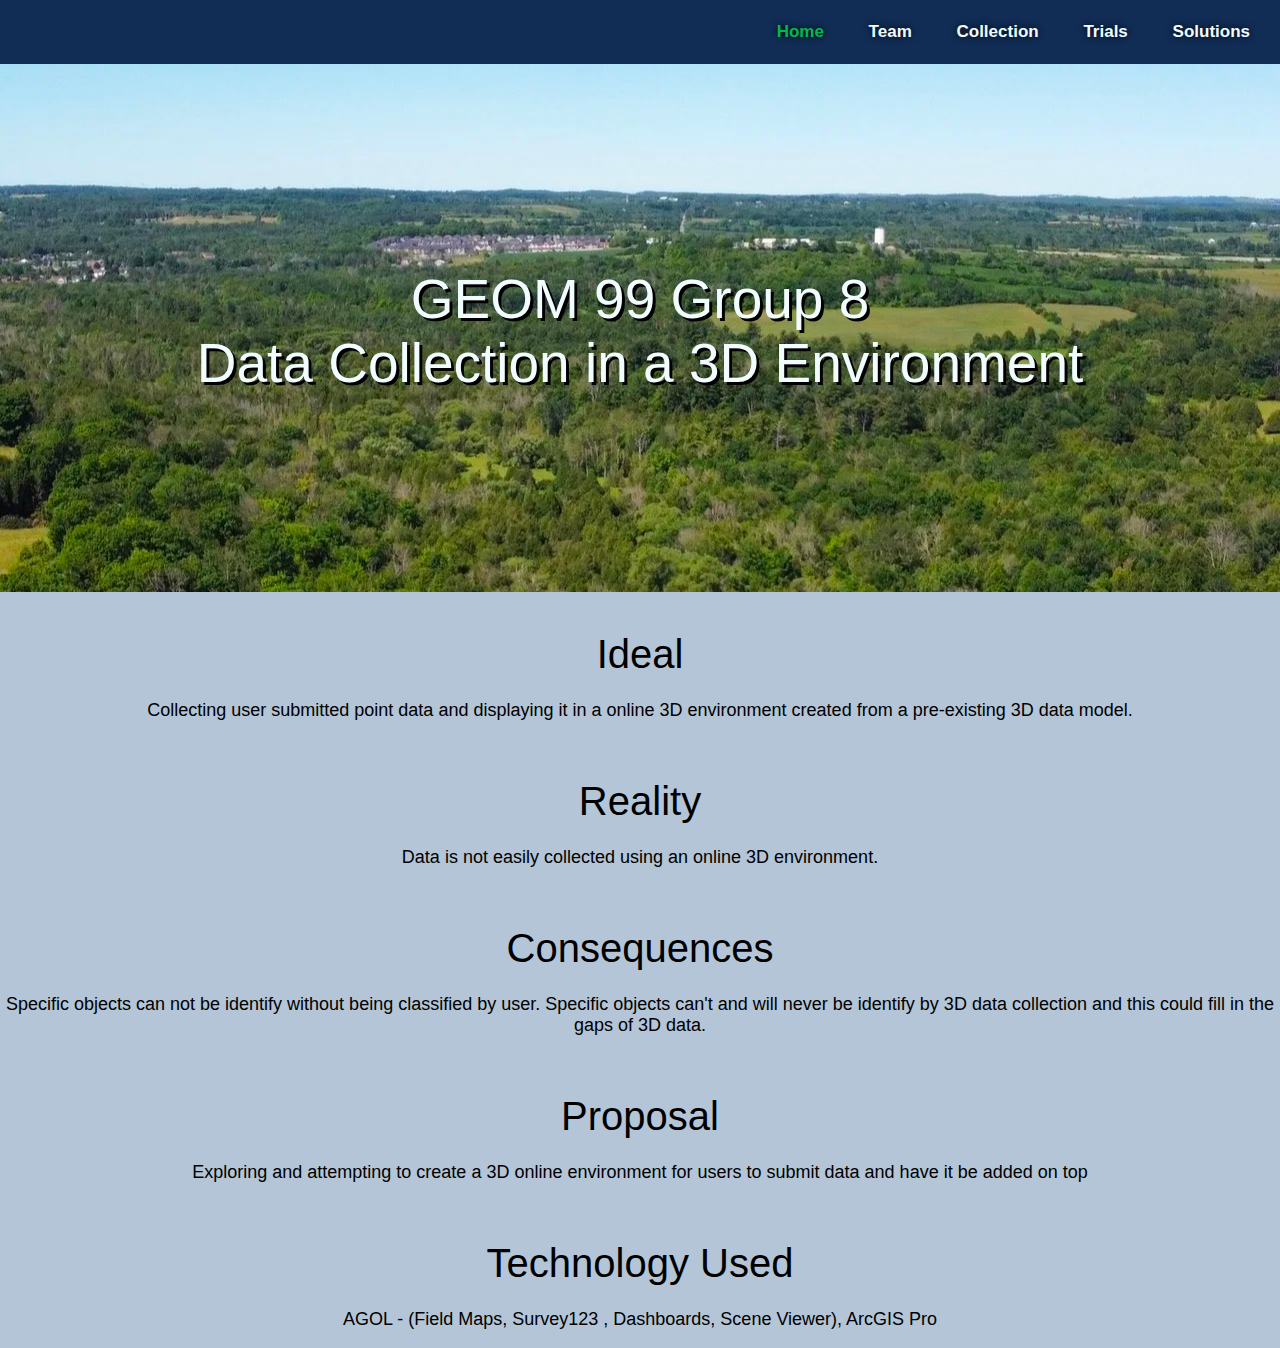
<file: index.html>
<!DOCTYPE html>
<html lang="en">
<head>
    <title> GEOM 99 3D Points </title>
    <link rel="Stylesheet" href="style.css"> 
    <script src="script.js"></script>
    <meta charset="UTF-8">
    <meta name="viewport" content="width=device-width, initial-scale=1">
</head>

<body>

    <header>
        <nav>
            <ul class="sidebar">
                <li onclick=hideSidebar()><a href="#"><svg xmlns="http://www.w3.org/2000/svg" height="35" viewBox="0 -960 960 960" width="35"><path d="m256-240-56-56 384-384H240v-80h480v480h-80v-344L256-240Z"/></svg></a></li>
                <li><a href="index.html" class="active-page">Cartography</a></li>
                <li><a href="team.html">Team</a></li>
				<li><a href="collection.html">Collection</a></li>
                <li><a href="trials.html">Trials</a></li>
                <li><a href="solutions.html">Solutions</a></li>
            </ul>
            <ul>
                <li class="hide"><a href="index.html" class="active-page">Home</a></li>
                <li class="hide"><a href="team.html">Team</a></li>
				<li class="hide"><a href="collection.html">Collection</a></li>
                <li class="hide"><a href="trials.html">Trials</a></li>
                <li class="hide"><a href="solutions.html">Solutions</a></li>
                <li class="hamburger-button" onclick=showSidebar() ><a href="#"><svg xmlns="http://www.w3.org/2000/svg" height="35" viewBox="0 -960 960 960" width="35"><path d="M120-240v-80h520v80H120Zm664-40L584-480l200-200 56 56-144 144 144 144-56 56ZM120-440v-80h400v80H120Zm0-200v-80h520v80H120Z"/></svg></a></li>
            </ul>
        </nav>
    </header>

    <div id="main-content-landing">
        <h1 id="landing-Header">GEOM 99 Group 8 <br> Data Collection in a 3D Environment</h1>
    </div>

    <h2>Ideal</h2>

    <div class="section-landing">
        <p> 
        Collecting user submitted point data and displaying it in a online 3D environment created from a pre-existing 3D data model.
        </p>
    </div>

    <h2>Reality</h2>

    <div class="section-landing">
        <p> 
        Data is not easily collected using an online 3D environment.
        </p>
    </div>

    <h2>Consequences</h2>

    <div class="section-landing">
        <p> 
        Specific objects can not be identify without being classified by user. Specific objects can't and will never be identify by 3D data collection and this could fill in the gaps of 3D data.
        </p>
    </div>
    	
    <h2>Proposal</h2>

    <div class="section-landing">
        <p> 
        Exploring and attempting to create a 3D online environment for users to submit data and have it be added on top 
        </p>
    </div>

    <h2>Technology Used</h2>

    <div class="section-landing">
        <p> 
        AGOL - (Field Maps, Survey123 , Dashboards, Scene Viewer), ArcGIS Pro
        </p>
    </div>
</body>
</html>
</file>
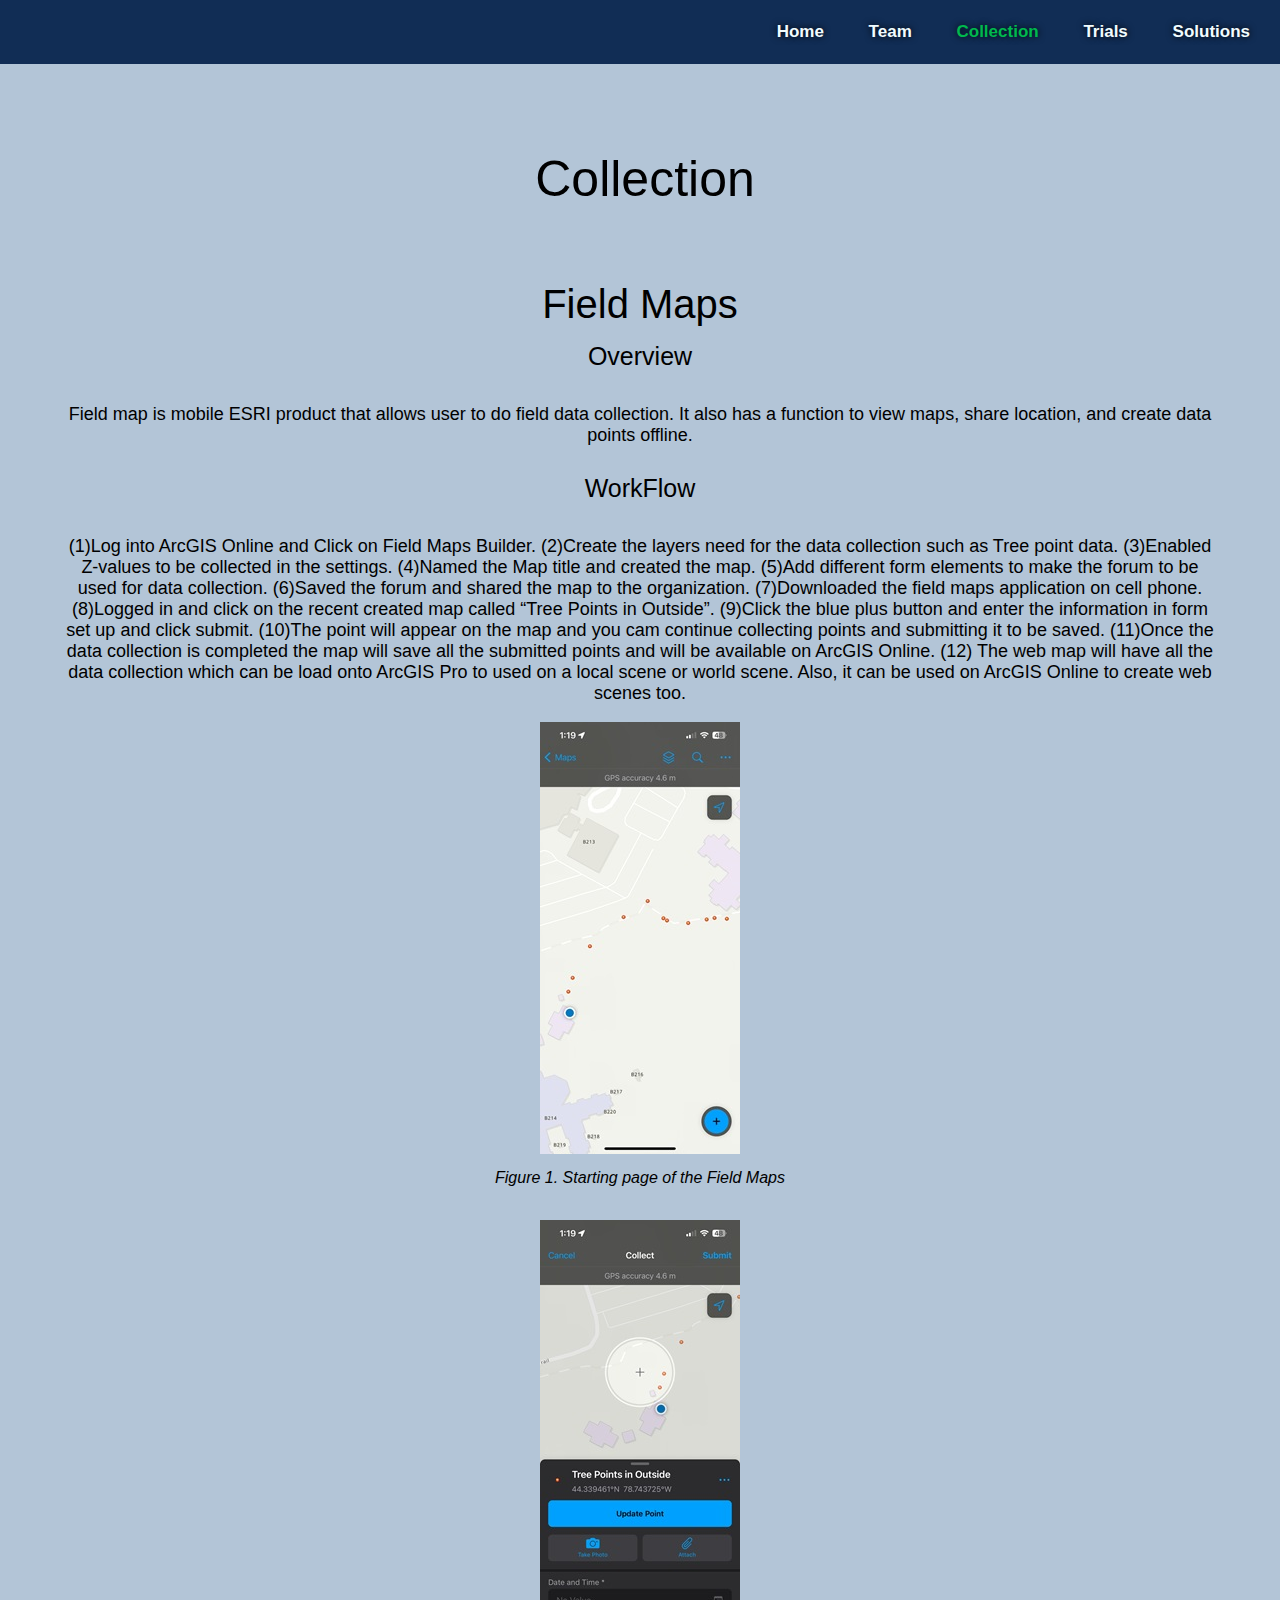
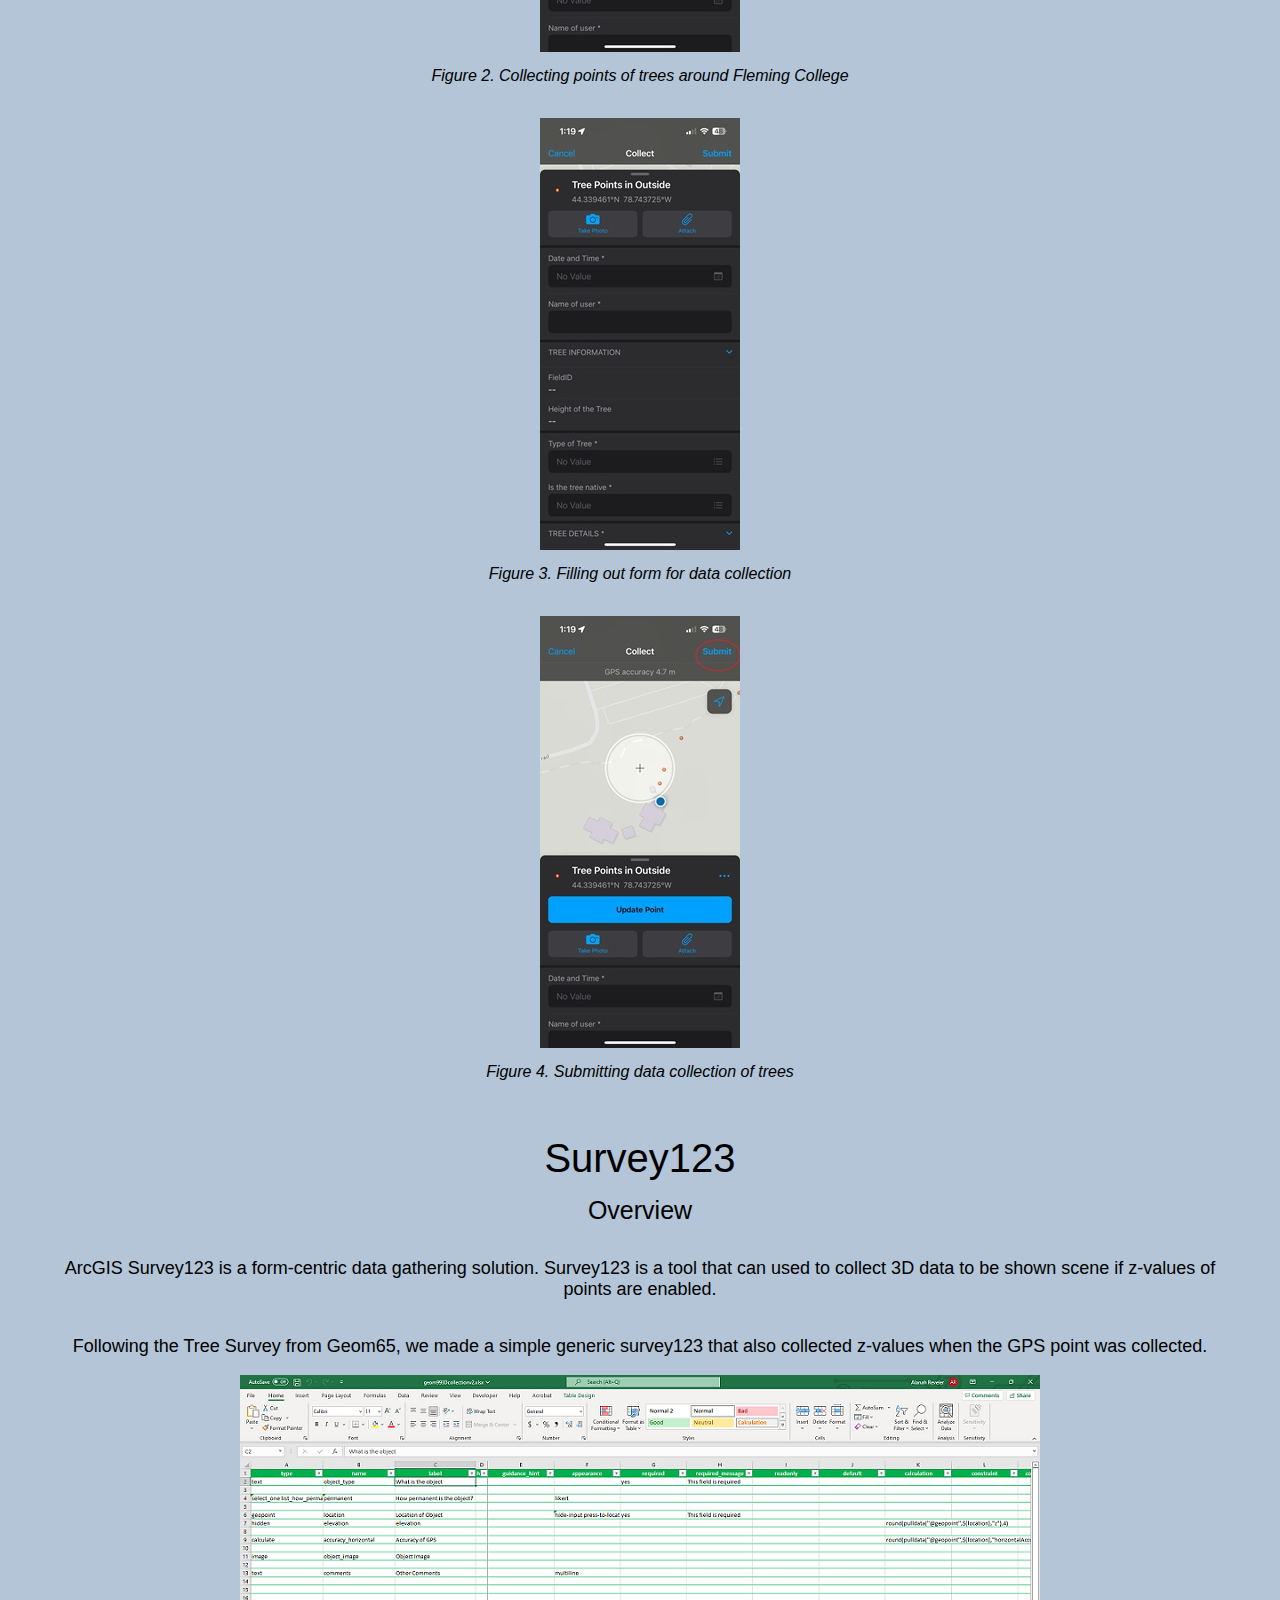
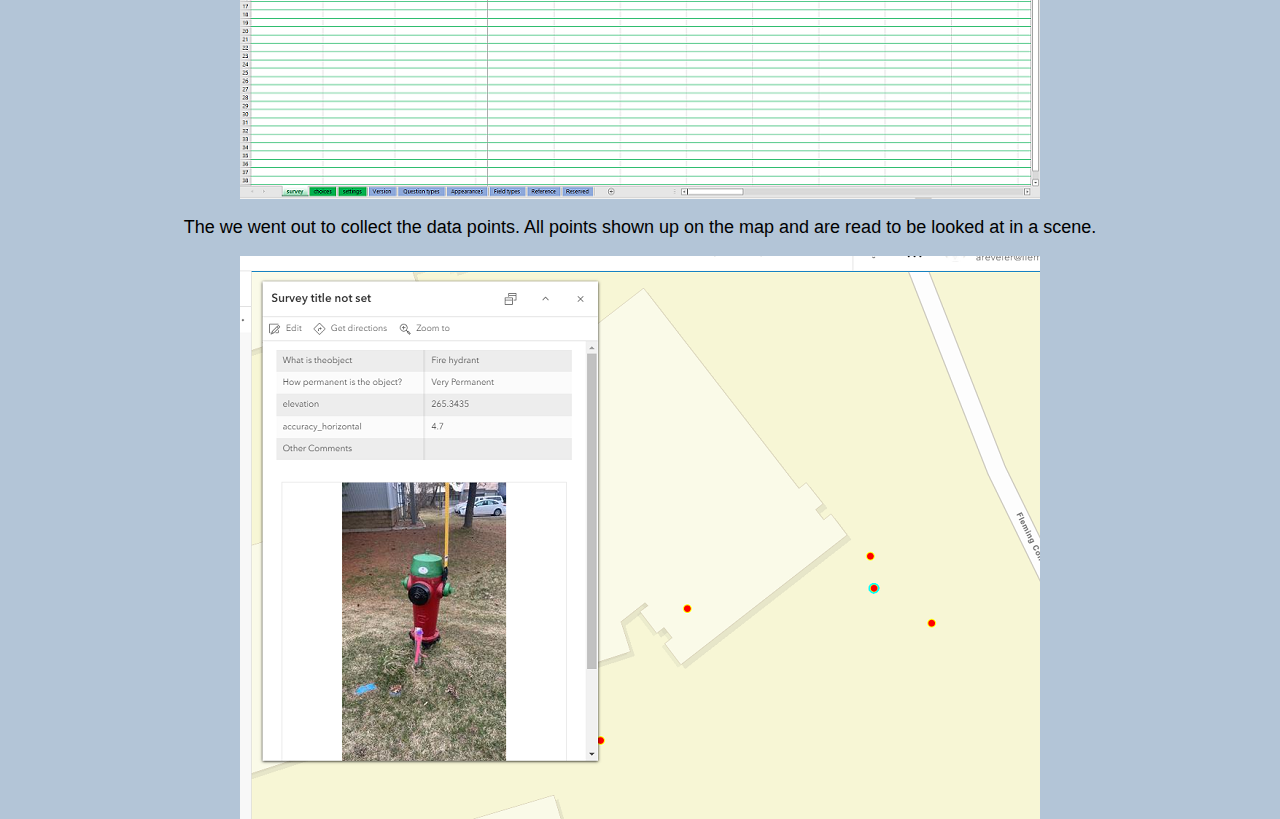
<file: collection.html>
<!DOCTYPE html>
<html lang="en">
<head>
    <title> GEOM 99 3D Points </title>
    <link rel="Stylesheet" href="style.css"> 
    <script src="script.js"></script>
    <meta charset="UTF-8">
    <meta name="viewport" content="width=device-width, initial-scale=1">
</head>

<body>

    <header>
        <nav>
            <ul class="sidebar">
                <li onclick=hideSidebar()><a href="#"><svg xmlns="http://www.w3.org/2000/svg" height="35" viewBox="0 -960 960 960" width="35"><path d="m256-240-56-56 384-384H240v-80h480v480h-80v-344L256-240Z"/></svg></a></li>
                <li><a href="index.html">Cartography</a></li>
                <li><a href="team.html">Team</a></li>
				<li><a href="collection.html" class="active-page">Collection</a></li>
                <li><a href="trials.html">Trials</a></li>
                <li><a href="solutions.html">Solutions</a></li>
            </ul>
            <ul>
                <li class="hide"><a href="index.html">Home</a></li>
                <li class="hide"><a href="team.html">Team</a></li>
				<li class="hide"><a href="collection.html" class="active-page">Collection</a></li>
                <li class="hide"><a href="trials.html">Trials</a></li>
                <li class="hide"><a href="solutions.html">Solutions</a></li>
                <li class="hamburger-button" onclick=showSidebar() ><a href="#"><svg xmlns="http://www.w3.org/2000/svg" height="35" viewBox="0 -960 960 960" width="35"><path d="M120-240v-80h520v80H120Zm664-40L584-480l200-200 56 56-144 144 144 144-56 56ZM120-440v-80h400v80H120Zm0-200v-80h520v80H120Z"/></svg></a></li>
            </ul>
        </nav>
    </header>

	<div id="main-content">
        <h1> Collection </h1>
        <div class="section">
            <h2> Field Maps </h2>
            <h3> Overview </h3>
            <p> 
            Field map is mobile ESRI product that allows user to do field data collection. It also has a function to view maps, share location, and create data points offline.           
            </p>

	    <h3>WorkFlow</h3>
	    <p>
	    (1)Log into ArcGIS Online and Click on Field Maps Builder. (2)Create the layers need for the data collection such as Tree point data. (3)Enabled Z-values to be collected in the settings. (4)Named the Map title and created the map. (5)Add different form elements to make the forum to be used for data collection. (6)Saved the forum and shared the map to the organization. (7)Downloaded the field maps application on cell phone. (8)Logged in and click on the recent created map called “Tree Points in Outside”. (9)Click the blue plus button and enter the information in form set up and click submit. (10)The point will appear on the map and you cam continue collecting points and submitting it to be saved. (11)Once the data collection is completed the map will save all the submitted points and will be available on ArcGIS Online. (12) The web map will have all the data collection which can be load onto ArcGIS Pro to used on a local scene or world scene. Also, it can be used on ArcGIS Online to create web scenes too.
	    </p>
		
            <img src="img/B1.jpg" alt="FieldMaps Beginning" class="imgs">
	    <i>Figure 1. Starting page of the Field Maps</i>

	    <br>	
            <img src="img/B2.jpg" alt="FieldMaps2" class="imgs">
	    <i>Figure 2. Collecting points of trees around Fleming College</i>
		
	    <br>
	    <img src="img/B3.jpg" alt="FieldMaps2" class="imgs">
	    <i>Figure 3. Filling out form for data collection</i>
		
	    <br>	
	    <img src="img/B4.jpg" alt="FieldMaps2" class="imgs">
	    <i>Figure 4. Submitting data collection of trees</i>
		
        </div>
		<div class="section">
            <h2> Survey123 </h2>
            <h3> Overview </h3>
            <p> 
            ArcGIS Survey123 is a form-centric data gathering solution. 
            Survey123 is a tool that can used to collect 3D data to be shown scene if z-values of points are enabled.
            </p>
            <p> 
            Following the Tree Survey from Geom65, we made a simple generic survey123 that also collected z-values when the GPS point was collected. 
            </p>
            <img src="img/survey123.png" alt="Survey123 Form" class="imgs">
            <p> 
            The we went out to collect the data points. All points shown up on the map and are read to be looked at in a scene.
            </p>
            <img src="img/survery123map.png" alt="Survey123 Data in Webmap" class="imgs">
        </div>
    </div>

</body>
</html>
</file>
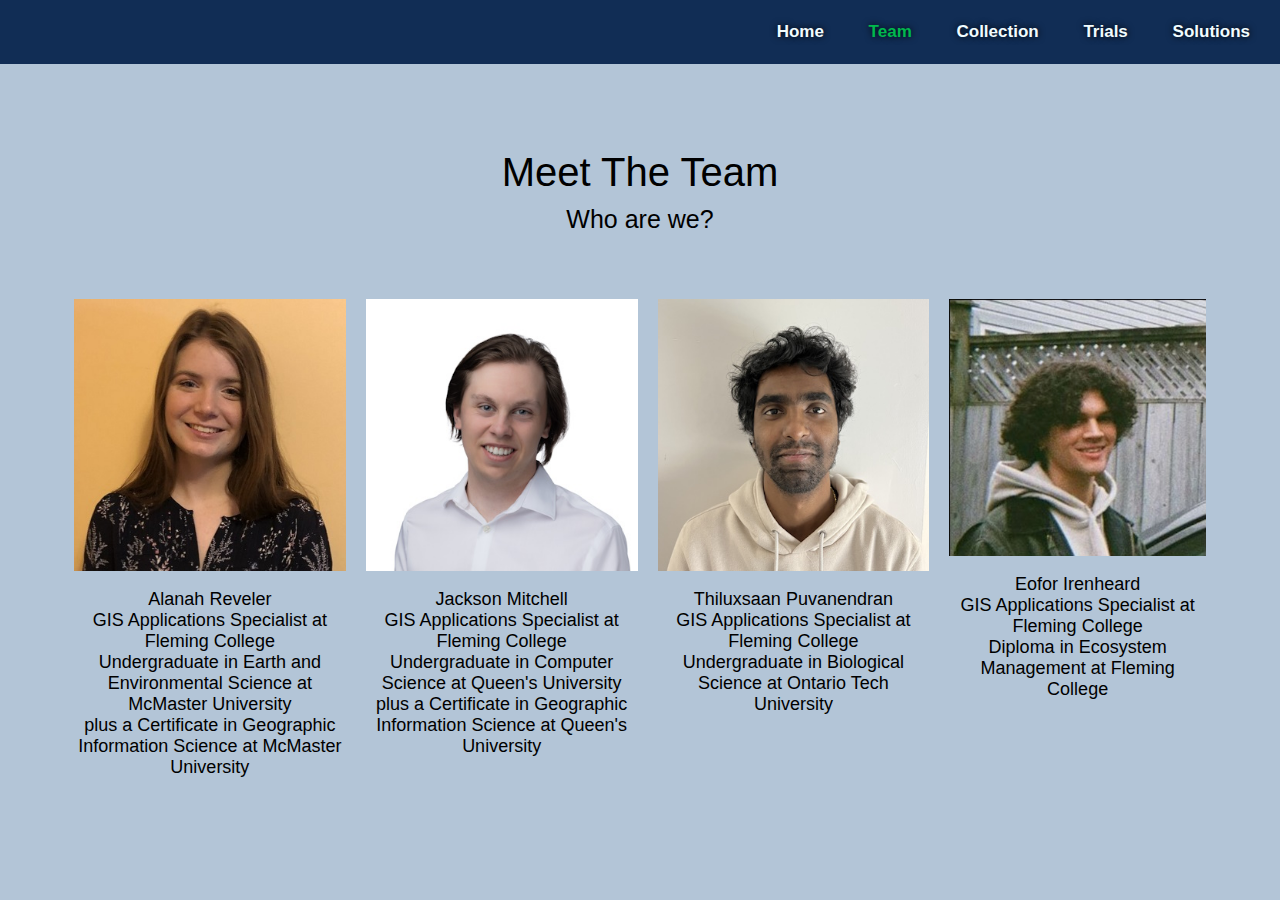
<file: team.html>
<!DOCTYPE html>
<html lang="en">
<head>
    <title> GEOM 99 3D Points </title>
    <link rel="Stylesheet" href="style.css"> 
    <script src="script.js"></script>
    <meta charset="UTF-8">
    <meta name="viewport" content="width=device-width, initial-scale=1">
</head>

<body>

    <header>
        <nav>
            <ul class="sidebar">
                <li onclick=hideSidebar()><a href="#"><svg xmlns="http://www.w3.org/2000/svg" height="35" viewBox="0 -960 960 960" width="35"><path d="m256-240-56-56 384-384H240v-80h480v480h-80v-344L256-240Z"/></svg></a></li>
                <li><a href="index.html">Cartography</a></li>
                <li><a href="team.html" class="active-page">Team</a></li>
				<li><a href="collection.html">Collection</a></li>
                <li><a href="trials.html">Trials</a></li>
                <li><a href="solutions.html">Solutions</a></li>
            </ul>
            <ul>
                <li class="hide"><a href="index.html">Home</a></li>
                <li class="hide"><a href="team.html" class="active-page">Team</a></li>
				<li class="hide"><a href="collection.html">Collection</a></li>
                <li class="hide"><a href="trials.html">Trials</a></li>
                <li class="hide"><a href="solutions.html">Solutions</a></li>
                <li class="hamburger-button" onclick=showSidebar() ><a href="#"><svg xmlns="http://www.w3.org/2000/svg" height="35" viewBox="0 -960 960 960" width="35"><path d="M120-240v-80h520v80H120Zm664-40L584-480l200-200 56 56-144 144 144 144-56 56ZM120-440v-80h400v80H120Zm0-200v-80h520v80H120Z"/></svg></a></li>
            </ul>
        </nav>
    </header>

    <div id="main-content">
        
        <h2>Meet The Team</h2>
        <h3>Who are we?</h3>
        <div id="team" class="section">
            
            <div class="team-section">
                <img src="img/alanahheadshot.jfif" alt="Headshot of GIS student" class="imgs">
                <p> 
                    Alanah Reveler <br> GIS Applications Specialist at Fleming College <br> Undergraduate in Earth and Environmental Science at McMaster University <br> plus a Certificate in Geographic Information Science at McMaster University
                </p>
            </div>

            <div class="team-section">
                <img src="img/JacksonHeadshot.jpg" alt="Headshot of GIS student" class="imgs">
                <p> 
                    Jackson Mitchell <br> GIS Applications Specialist at Fleming College <br> Undergraduate in Computer Science at Queen's University <br> plus a Certificate in Geographic Information Science at Queen's University
                </p>
            </div>

            <div class="team-section">
                <img src="img/LuxHeadshot.jpg" alt="Headshot of GIS student" class="imgs">
                <p> 
                    Thiluxsaan Puvanendran <br> GIS Applications Specialist at Fleming College <br> Undergraduate in Biological Science at Ontario Tech University 
                </p>
            </div>

            <div class="team-section">
                <img src="img/eoforHeadshot.jpg" alt="Headshot of GIS student" class="imgs">
                <p> 
                    Eofor Irenheard <br> GIS Applications Specialist at Fleming College <br> Diploma in Ecosystem Management at Fleming College
                </p>
            </div>

        </div>
        
    </div>

</body>
</html>
</file>
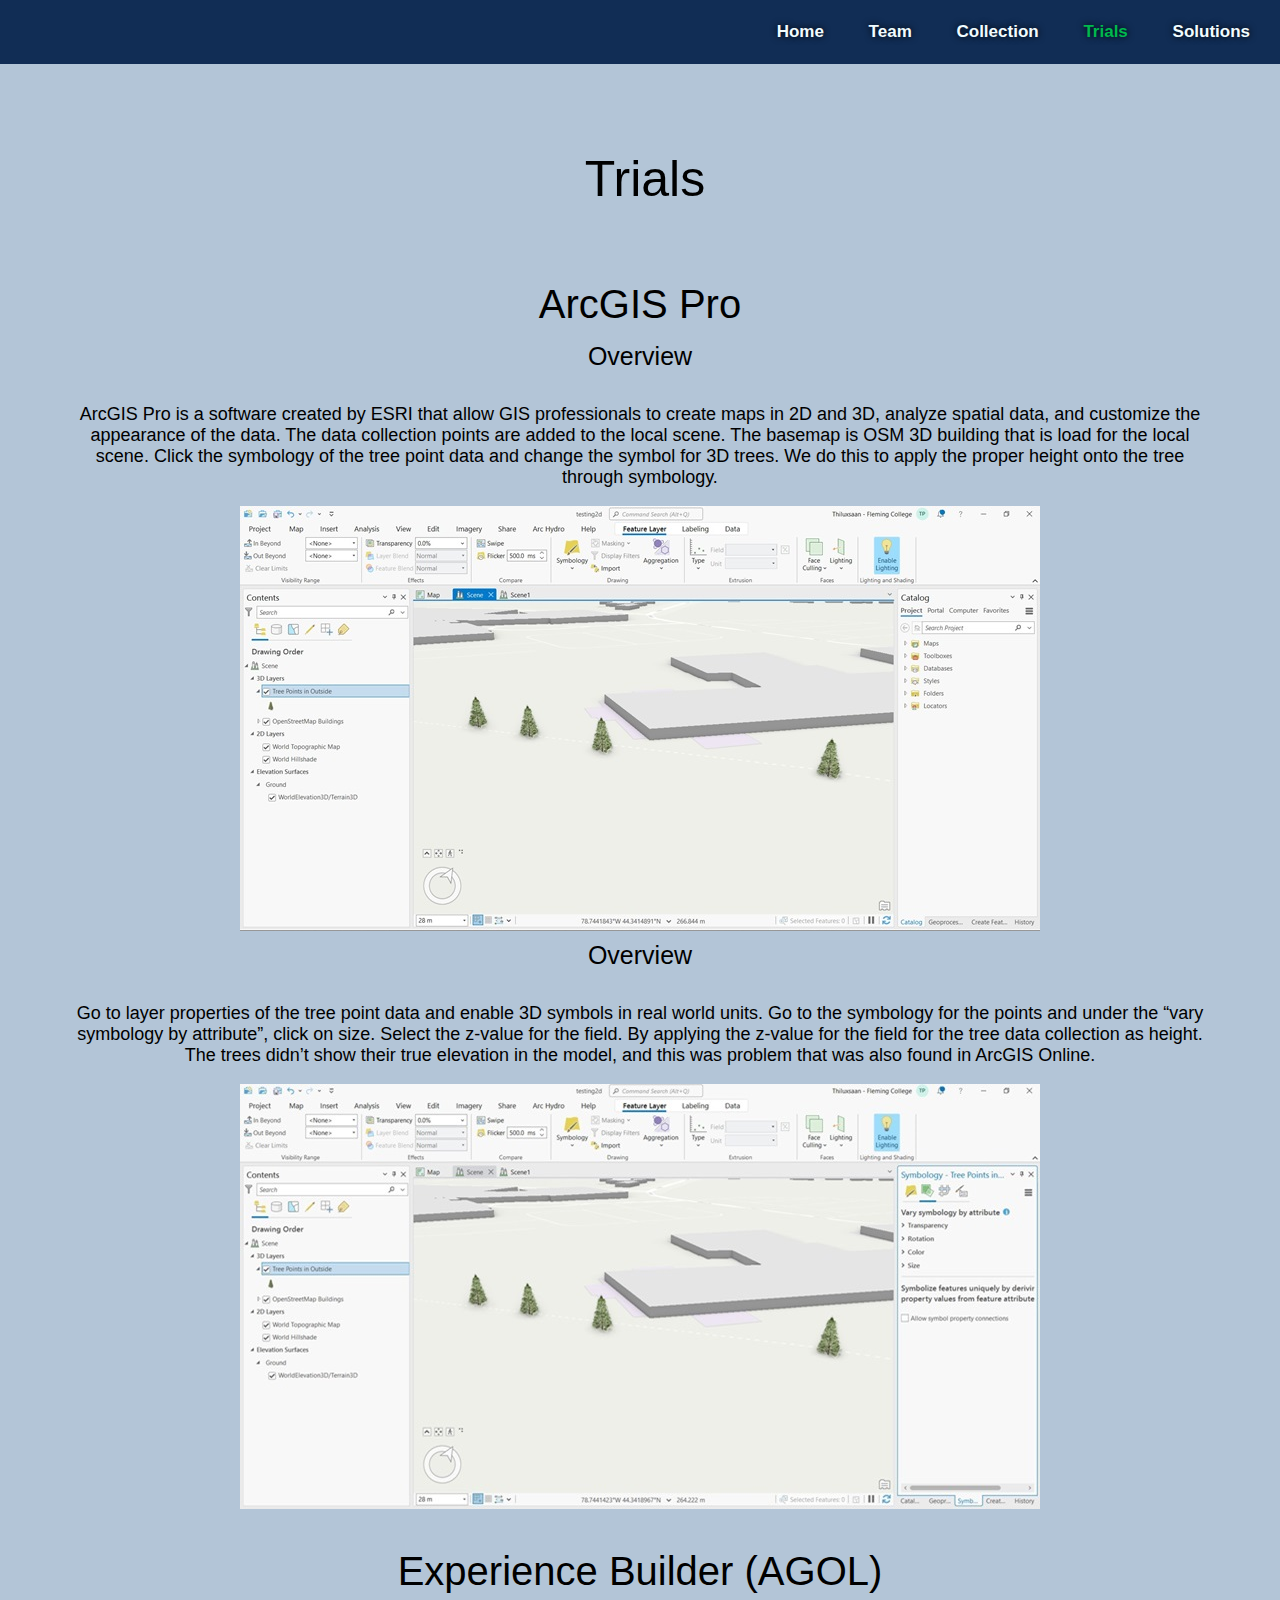
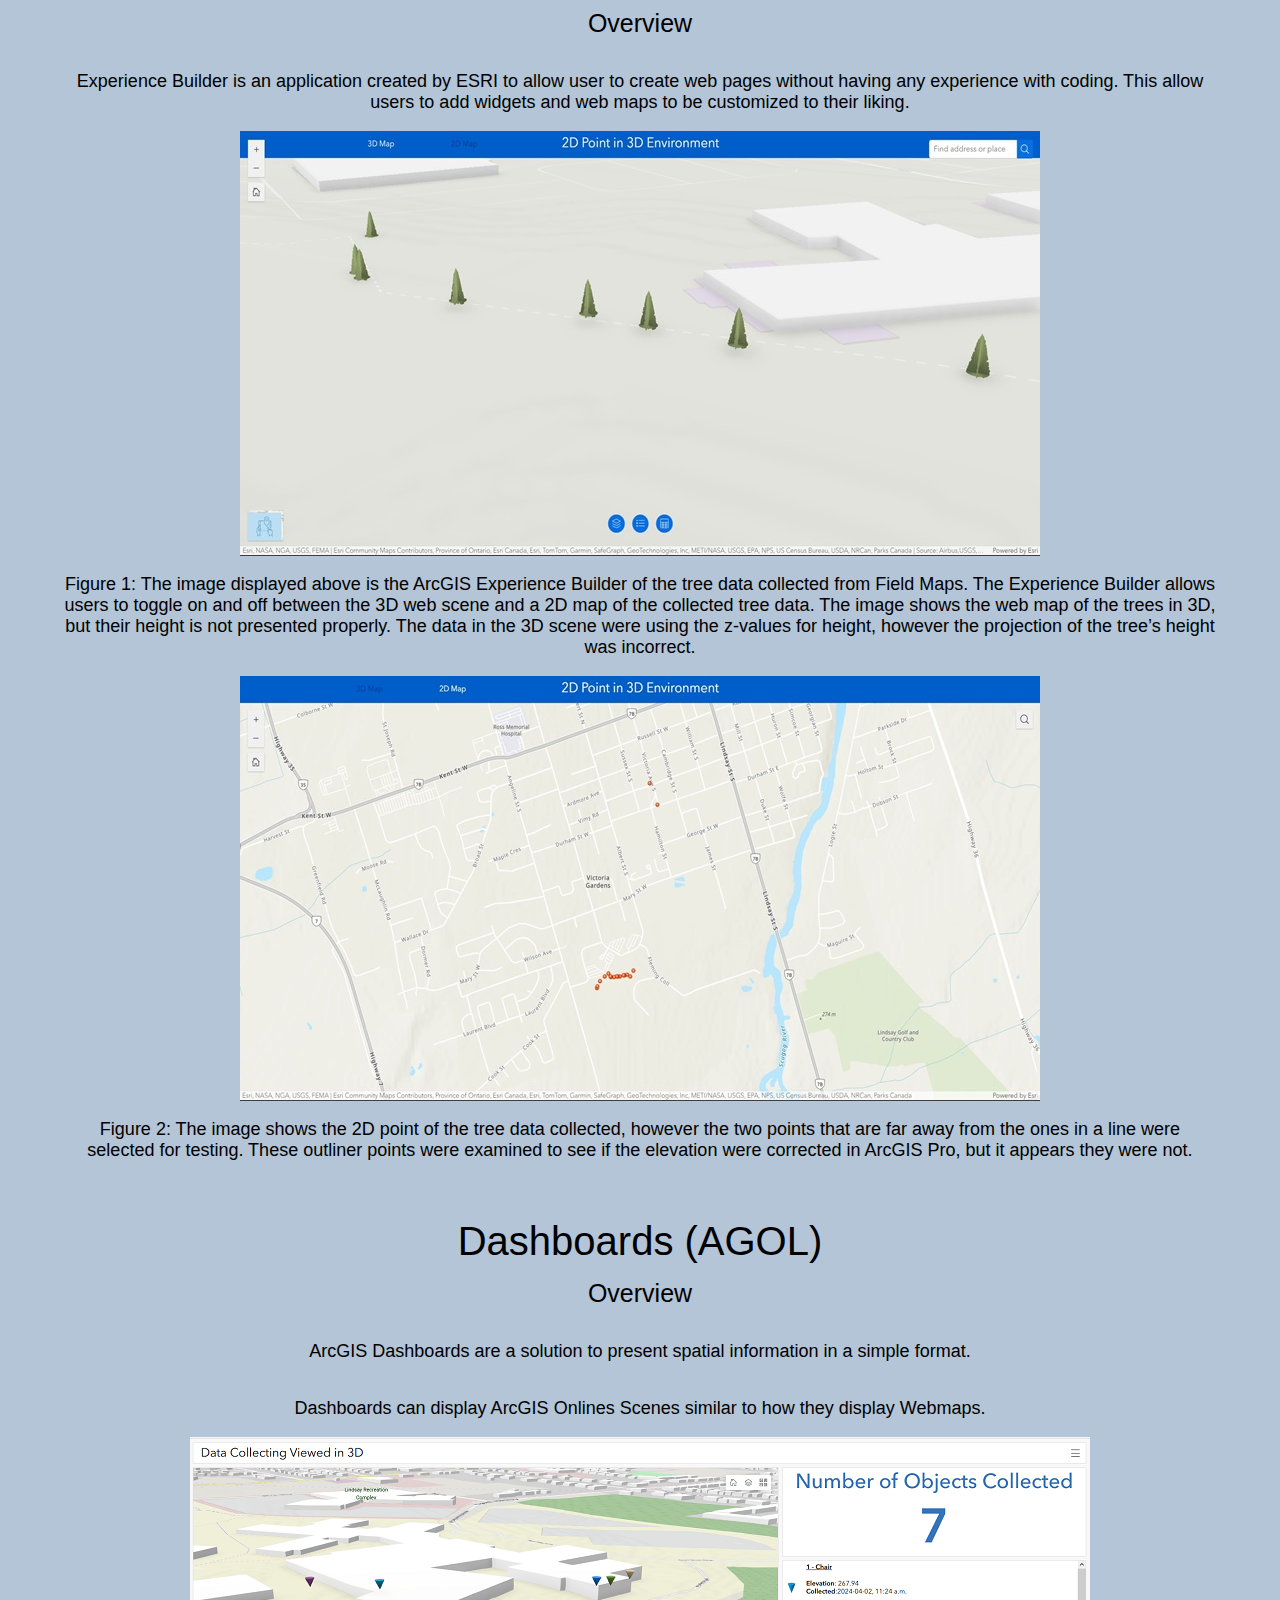
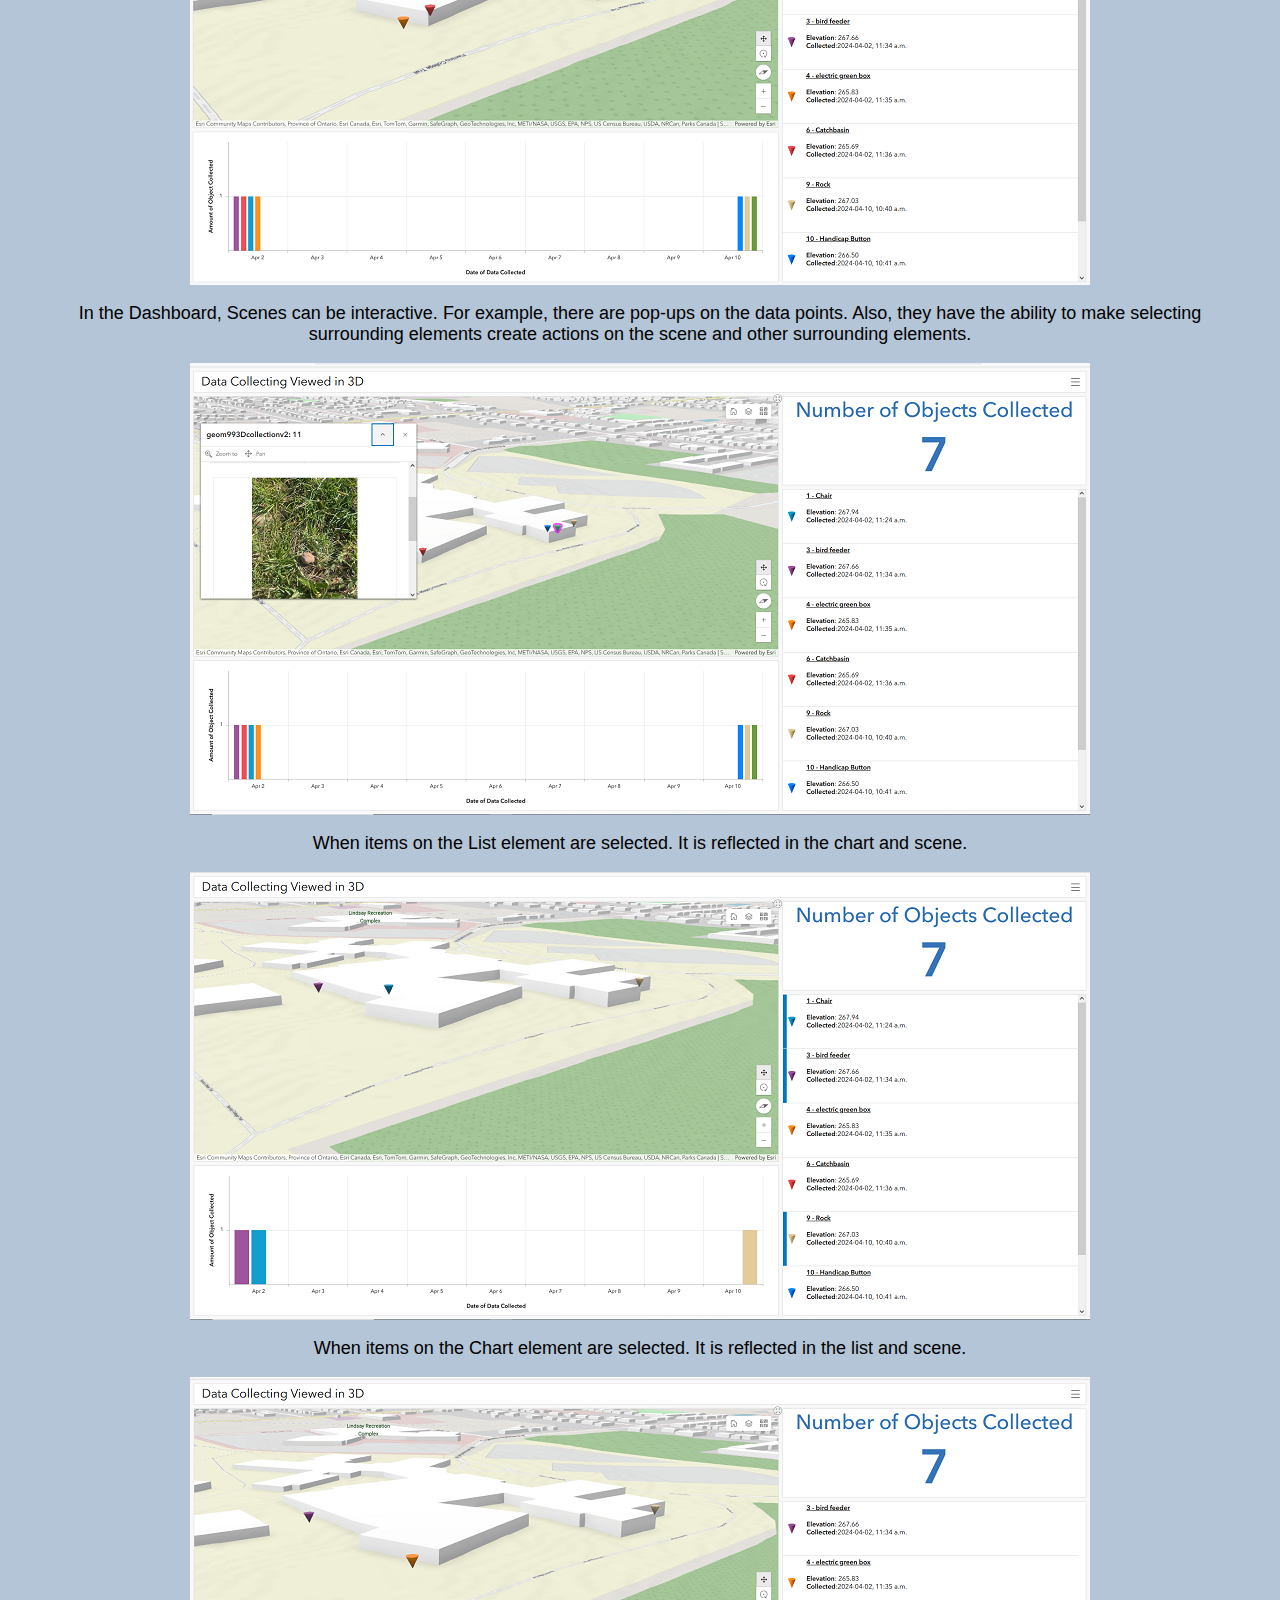
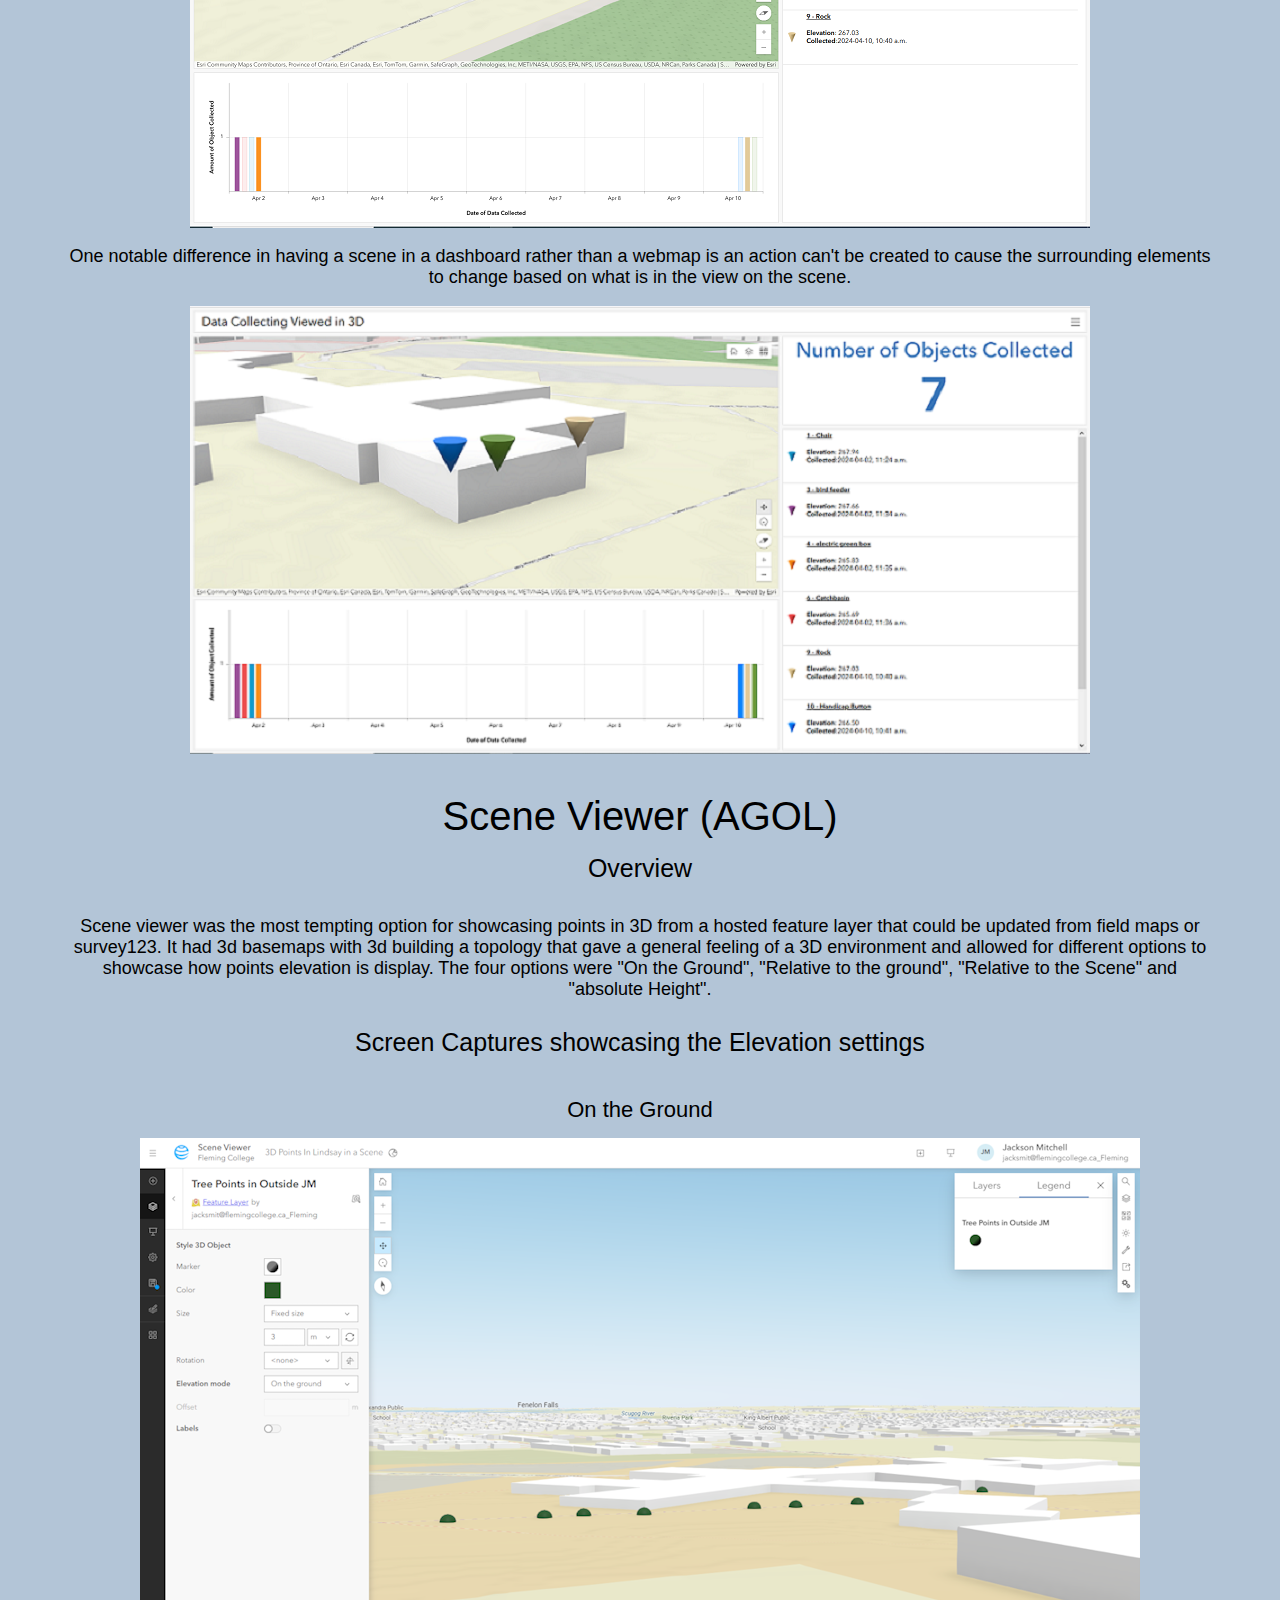
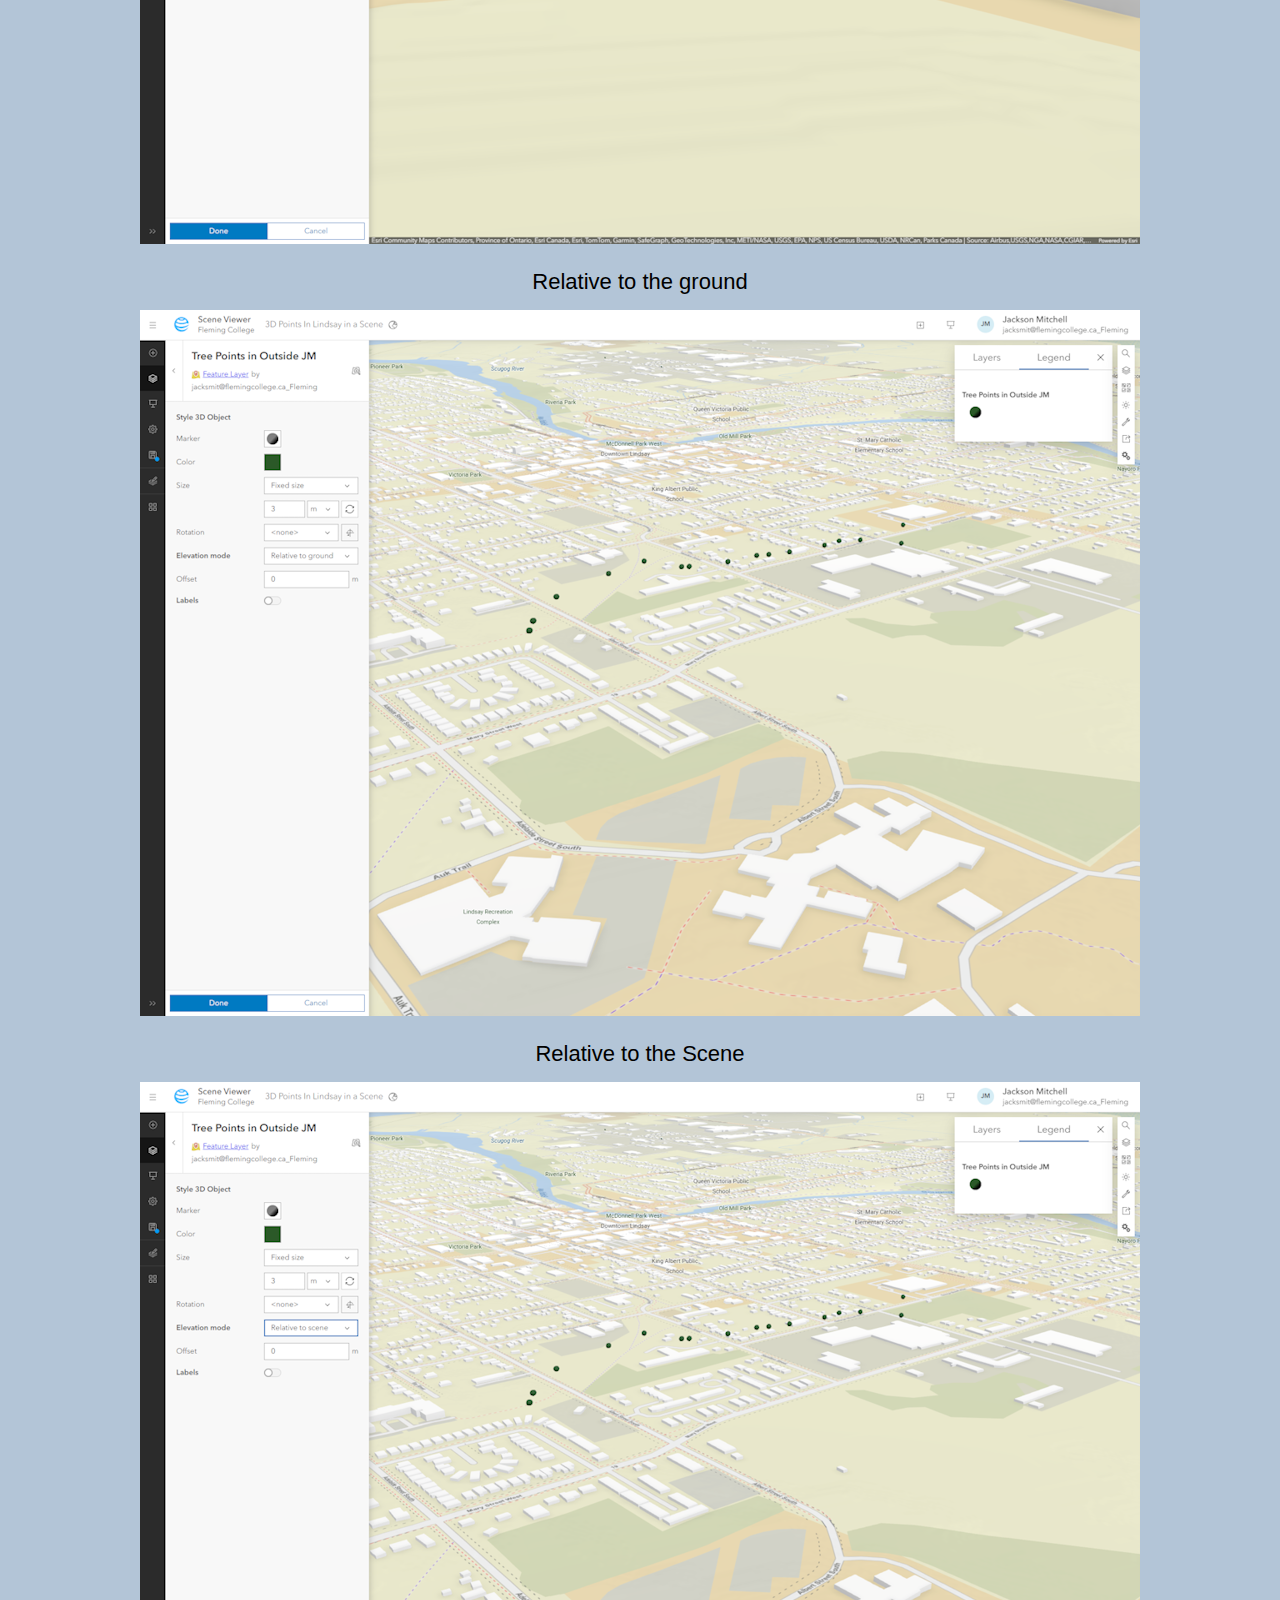
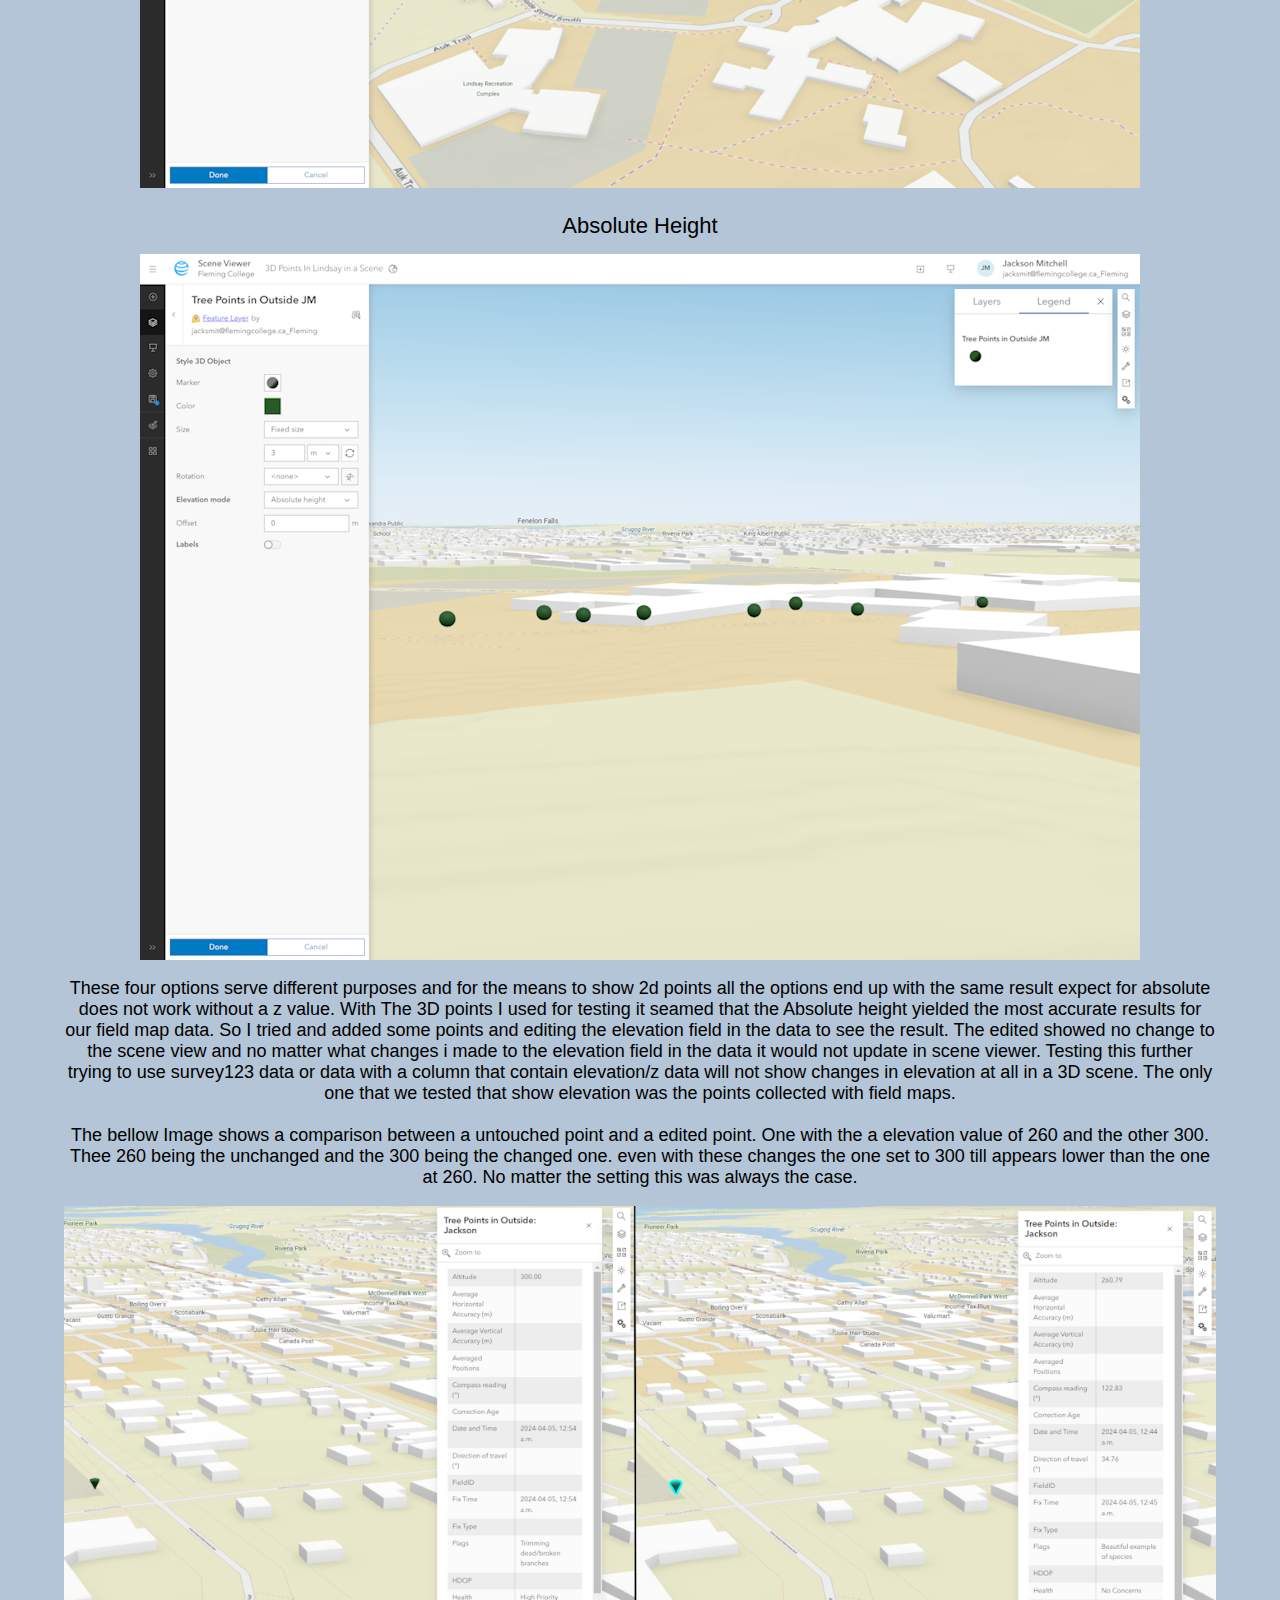
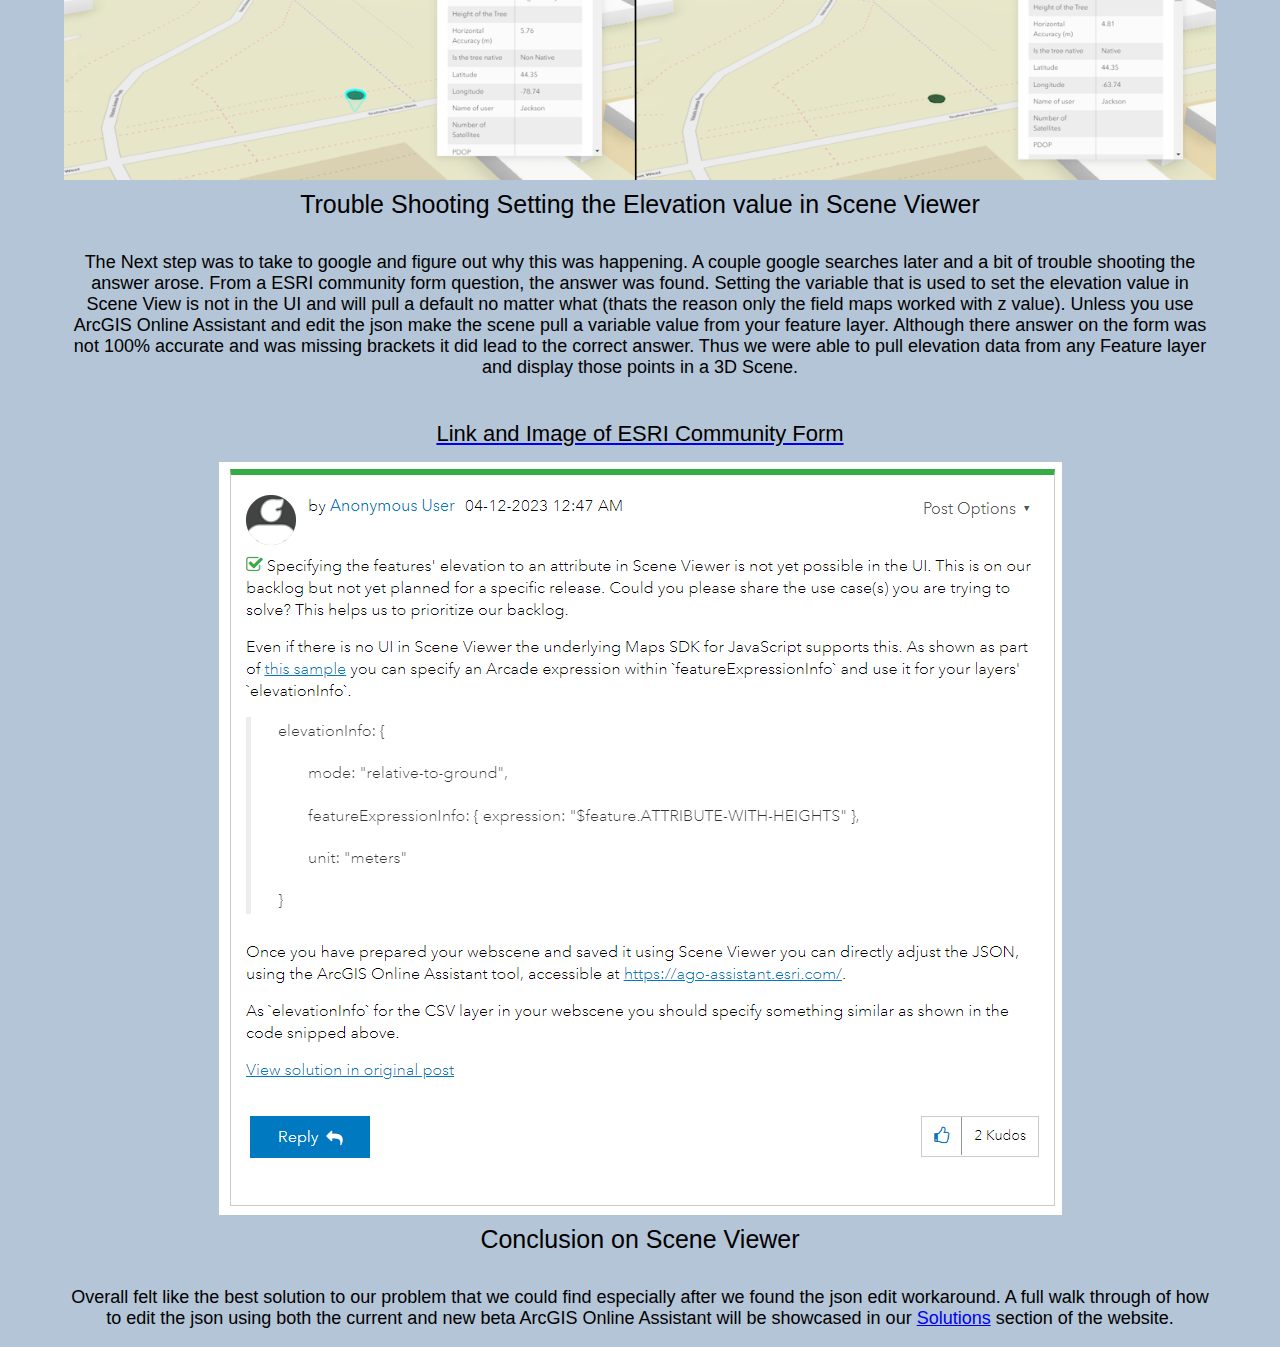
<file: trials.html>
<!DOCTYPE html>
<html lang="en">
<head>
    <title> GEOM 99 3D Points </title>
    <link rel="Stylesheet" href="style.css"> 
    <script src="script.js"></script>
    <meta charset="UTF-8">
    <meta name="viewport" content="width=device-width, initial-scale=1">
</head>

<body>

    <header>
        <nav>
            <ul class="sidebar">
                <li onclick=hideSidebar()><a href="#"><svg xmlns="http://www.w3.org/2000/svg" height="35" viewBox="0 -960 960 960" width="35"><path d="m256-240-56-56 384-384H240v-80h480v480h-80v-344L256-240Z"/></svg></a></li>
                <li><a href="index.html">Cartography</a></li>
                <li><a href="team.html">Team</a></li>
				<li><a href="collection.html">Collection</a></li>
                <li><a href="trials.html" class="active-page">Trials</a></li>
                <li><a href="solutions.html">Solutions</a></li>
            </ul>
            <ul>
                <li class="hide"><a href="index.html">Home</a></li>
                <li class="hide"><a href="team.html">Team</a></li>
				<li class="hide"><a href="collection.html">Collection</a></li>
                <li class="hide"><a href="trials.html" class="active-page">Trials</a></li>
                <li class="hide"><a href="solutions.html">Solutions</a></li>
                <li class="hamburger-button" onclick=showSidebar() ><a href="#"><svg xmlns="http://www.w3.org/2000/svg" height="35" viewBox="0 -960 960 960" width="35"><path d="M120-240v-80h520v80H120Zm664-40L584-480l200-200 56 56-144 144 144 144-56 56ZM120-440v-80h400v80H120Zm0-200v-80h520v80H120Z"/></svg></a></li>
            </ul>
        </nav>
    </header>

	<div id="main-content">
        <h1>Trials</h1>
        <div class="section">
            <h2>ArcGIS Pro</h2>
            <h3> Overview </h3>
            <p> 
            ArcGIS Pro is a software created by ESRI that allow GIS professionals to create maps in 2D and 3D, analyze spatial data, and customize the appearance of the data. The data collection points are added to the local scene. The basemap is OSM 3D building that is load for the local scene. Click the symbology of the tree point data and change the symbol for 3D trees. We do this to apply the proper height onto the tree through symbology.         
            </p>
            <img src="img/ArcGISProA.jpg" alt="ProA" class="imgs">
            <h3> Overview </h3>
            <p> 
            Go to layer properties of the tree point data and enable 3D symbols in real world units. Go to the symbology for the points and under the “vary symbology by attribute”, click on size. Select the z-value for the field. By applying the z-value for the field for the tree data collection as height. The trees didn’t show their true elevation in the model, and this was problem that was also found in ArcGIS Online.          
            </p>
            <img src="img/ArcGISProB.jpg" alt="ProB" class="imgs">
        </div>
        <div class="section">                                                    
            <h2> Experience Builder (AGOL) </h2>
            <h3> Overview </h3>
            <p> 
            Experience Builder is an application created by ESRI to allow user to create web pages without having any experience with coding. This allow users to add widgets and web maps to be customized to their liking.          
            </p>
		
            <img src="img/ExperienceA.jpg" alt="EA" class="imgs">
            <p> 
            Figure 1: The image displayed above is the ArcGIS Experience Builder of the tree data collected from Field Maps. The Experience Builder allows users to toggle on and off between the 3D web scene and a 2D map of the collected tree data. The image shows the web map of the trees in 3D, but their height is not presented properly. The data in the 3D scene were using the z-values for height, however the projection of the tree’s height was incorrect.         
            </p>
		
            <img src="img/ExperienceB.jpg" alt="EA" class="imgs">
	    <p>
            Figure 2: The image shows the 2D point of the tree data collected, however the two points that are far away from the ones in a line were selected for testing. These outliner points were examined to see if the elevation were corrected in ArcGIS Pro, but it appears they were not. 		    
	    </p>
        </div>
        <div class="section">
            <h2> Dashboards (AGOL) </h2>
            <h3> Overview </h3>
            <p> 
            ArcGIS Dashboards are a solution to present spatial information in a simple format. 
            </p>
            <p> 
            Dashboards can display ArcGIS Onlines Scenes similar to how they display Webmaps. 
            </p>
            <img src="img/Dashboard.PNG" alt="Screenshot of Dashboard with Scene" class="imgs">
            <p> 
            In the Dashboard, Scenes can be interactive. For example, there are pop-ups on the data points. Also, they have the ability to make selecting surrounding elements create actions on the scene and other surrounding elements.
            </p>
            <img src="img/DashboardPopup.PNG" alt="Dashboard with a pop up" class="imgs">
            <p> 
            When items on the List element are selected. It is reflected in the chart and scene. 
            </p>
            <img src="img/DashboardListSelected.PNG" alt="Dashboard with List element selected" class="imgs">
            <p> 
            When items on the Chart element are selected. It is reflected in the list and scene. 
            </p>
            <img src="img/DashboardChartSelected.PNG" alt="Dashboard with chart element selected" class="imgs">
            <p> 
            One notable difference in having a scene in a dashboard rather than a webmap is an action can't be created to cause the surrounding elements to change based on what is in the view on the scene. 
            </p>
            <img src="img/DashboardZoomIn.PNG" alt="Dashboard zoomed in with a different extent" class="imgs">
        </div>
        <div class="section">
            <h2> Scene Viewer (AGOL) </h2>
            <h3> Overview </h3>
            <p> 
            Scene viewer was the most tempting option for showcasing points in 3D from a hosted feature layer that could be updated from field maps or survey123. It had 3d basemaps with 3d building a topology that gave
            a general feeling of a 3D environment and allowed for different options to showcase how points elevation is display. The four options were "On the Ground", "Relative to the ground", "Relative to the Scene" and "absolute Height".
            </p>
            <h3>Screen Captures showcasing the Elevation settings</h3>
            <h4>On the Ground</h4>
            <img src="img/OntheGround.png" alt="image showcasing sample points in scene viewer using the elevation setting On the Ground" class="imgs">
            <h4>Relative to the ground</h4>
            <img src="img/RelitivetoGround.png" alt="image showcasing sample points in scene viewer using the elevation setting Relative to the ground" class="imgs">
            <h4>Relative to the Scene</h4>
            <img src="img/RelitivetoScene.png" alt="image showcasing sample points in scene viewer using the elevation setting Relative to the Scene" class="imgs">
            <h4>Absolute Height</h4>
            <img src="img/AbsoluteHeight.png" alt="image showcasing sample points in scene viewer using the elevation setting Absolute Height" class="imgs">
            <p> 
            These four options serve different purposes and for the means to show 2d points all the options end up with the same result expect for absolute does not work without a z value. With The 3D points I used for testing it seamed that 
            the Absolute height yielded the most accurate results for our field map data. So I tried and added some points and editing the elevation field in the data to see the result. The edited showed no change to the scene view and no matter what changes i 
            made to the elevation field in the data it would not update in scene viewer. Testing this further trying to use survey123 data or data with a column that contain elevation/z data will not show changes in elevation at all in a 3D scene. The only one that
            we tested that show elevation was the points collected with field maps.
            <br><br>
            The bellow Image shows a comparison between a untouched point and a edited point. One with the a elevation value of 260 and the other 300. Thee 260 being the unchanged and the 300 being the changed one. even with these changes the one set to 300
            till appears lower than the one at 260. No matter the setting this was always the case.
            </p>
            <img src="img/pointheightcompare.png" alt="Comparing the Height of the two points in Scene viewer" class="imgs">
            <h3> Trouble Shooting Setting the Elevation value in Scene Viewer </h3>
            <p> 
                The Next step was to take to google and figure out why this was happening. A couple google searches later and a bit of trouble shooting the answer arose. From a ESRI community form question, the answer was found. Setting the variable that is used to 
                set the elevation value in Scene View is not in the UI and will pull a default no matter what (thats the reason only the field maps worked with z value). Unless you use ArcGIS Online Assistant and edit the json make the scene pull a variable value
                from your feature layer. Although there answer on the form was not 100% accurate and was missing brackets it did lead to the correct answer. Thus we were able to pull elevation data from any Feature layer and display those points in a 3D Scene. 
            </p>
            <a href="https://community.esri.com/t5/arcgis-online-questions/attribute-based-altitude-for-point-layer-in-scene/td-p/1277295" target=”_blank”> <h4>Link and Image of ESRI Community Form</h4> </a>
            <img src="img/esriform.png" alt="Image of answer to problem form the ESRI Community form" class="imgs">
            <h3> Conclusion on Scene Viewer </h3>
            <p> 
            Overall felt like the best solution to our problem that we could find especially after we found the json edit workaround. A full walk through of how to edit the json using both the current and new beta ArcGIS Online Assistant will be showcased in our 
            <a href="solutions.html">Solutions</a> section of the website.
            </p>
        </div>
    </div>

</body>
</html>
</file>
<file: style.css>
/* The stylesheet for the group project for GEOM 99 based on the one from GEOM 101*/

h1{
    margin-left: 0px !important;
    font-family: Helvetica, sans-serif;
    font-weight: normal;
    font-size: 50px;
    position: relative;
}
h1 a{
    text-decoration: none;
    color: #f1fcff;
    font-weight: bold;
    display: flex;
}
h1 a:hover{
    color: rgb(0, 185, 77);
}
.active-page {
    color: rgb(0, 185, 77);
}

#landing-Header {
    font-family: Helvetica, sans-serif;
    color: #f1fcff;
    font-size: 55px;
    font-weight: normal;
    text-shadow: 3px 3px #000000;
    padding: 0px;

}
/* This header contains the nav bar which is fixed*/
header{
    font-family: "Crimson Text", serif;
    font-size: 17px;
    position: fixed;
    left: 0;
    top: 0;
    height: 10px;
    font-family: sans-serif;
    z-index: 10;
}
/* The Nav Bar has our subsequent pages which also has our */
nav{
    display: flex;
    background-color: #112d55;
    width: 100%;
    position: fixed;
    margin: 0;
    padding: 0;
    align-items: center;
    justify-content: flex-end;
    float: right;
}

nav ul {
    padding-left: 15px;
}

nav ul li{
    display: inline-block;
    list-style: none;
    margin: 5px 10px;
    padding-right: 20px;
}
/* This modifies the hover text of our subsequent pages*/
nav ul li a{
    text-decoration: none;
    color: #f1fcff;
    font-weight: bold;
    text-shadow: 0px 0px 7px black;
}
/* I we hover on each page title we have a hover effect which is excecuted by the below code*/
nav ul li a:hover{
    color: rgb(0, 185, 77);
}

/* This is the side bar which has the responsive navbar pops at right*/
.sidebar{
    position: fixed;
    top:0%;
    right: 0%;
    height: 100vh;
    width: 250px;
    z-index: 999;
    background-color:rgb(148, 148, 148, 0.2);
    backdrop-filter: blur(10px);
    box-shadow: -10px 0 10px rgba(24, 69, 106, 0.1);
    display: flex;
    flex-direction: column;
    align-items: flex-start;
    justify-content: flex-start; 
    display: none; /* determines the sidebar space between alter before use*/
}
.sidebar li{
    margin-bottom: 10px;
}
/* This is the button for the menubar*/
.hamburger-button{
    display: none;
}
/* SVG file is the responsive menu bar menu and close items */
svg{
    fill:skyblue;
}
.sub-menu{
    display: inline;
    margin-top: 114px;
    position: fixed;
    border-top: rgb(0, 185, 77);
    border-style: ridge;
    background-color: #000;
}
/* These are the media query for reponsive design which was driven from the w3schools responsive hamburger navbar*/
/* When the screen hits the width of 1470 px which is the first breaking point it displays the hamburger menu item*/
@media (max-width: 500px){
    .hide{
        display: none;
    }
    .hamburger-button{
        display: block;
    }
}
/* When the screen hits the width of 550 px which is the second breaking point it shirnks the logo*/
@media  (max-width: 1px){
    .logo{
        height: 50px;
        width: 50px;
    }
    .sub-menu{
        margin-top: 130px;
        width: 100%;
    }
    .sub-menu a{
        margin-left: 30px;
    }
}
@media  (min-width: 650px){
    .sidebar{
       display: none;
    }
}
/* if the creen attains the minimum width of 350px the h1 padding left increases*/
@media (min-width: 350px){
    h1 {
        padding-left:10px;
    }
}
@media (max-width: 340px){
    .sub-menu a{
        font-size: small;
    }
}
/* The following are the picture native resolution which is resized and holds its size while being shrinked*/
.raster{
    margin-left:20%;
    font-family: Cambria, Cochin, Georgia, Times, 'Times New Roman', serif;
    font-size: 35px;
}

/* ADD IMAGE TAGS HERE FOR PROPER RESOLUTION */
.imgs {
    display: block;
    margin-left: auto;
    margin-right: auto;
    max-width: 100%;
    max-height: 100%;
}


body{
    font-family: Helvetica, sans-serif;
    background-color: #b3c5d7;
    margin: 0px;
}

#main-content,#main-content-landing {
    text-align: center;
    margin: auto;
    margin-top: 150px;
    width: 90%;
}

#main-content-landing {
    background-image: url(img/titlebg.jpg);
    background-position: center;
    padding-top: 230px;
    padding-bottom: 160px;
    margin: 0px;
    text-align: center;
    width: auto;
}

.section,.section-landing {
    display: flex;
    flex-wrap: nowrap;
    flex-direction: column;
    text-align: center;
    margin-left: auto;
    margin-right: auto;
    align-items: center;
}

h2{
    color: #000000;
    font-weight: normal;
    font-size: 40px;
    margin-top: 40px;
    margin-bottom: 5px;
    text-align: center;
}
h3{
    color: #000000;
    font-weight: normal;
    font-size: 25px;
    margin-top: 10px;
    margin-bottom: 15px;
    text-align: center;
}
h4 {
    color: #000000;
    font-weight: normal;
    font-size: 22px;
    margin-top: 25px;
    margin-bottom: 15px;
    text-align: center;
}

p{
    color: #000000;
    font-weight: normal;
    font-size:18px;
}

i{
    margin-top: 15px;
    margin-bottom: 15px;
}

@media only screen and (max-width: 550px) {
    h1{
        font-size: 50px;
    }

    #main-content-landing {
        padding-top: 150px;
        padding-bottom: 100px;
    }

    #landing-Header {
        font-size: 40px;
    }
/* This is the responsive section for our footer which has the flex display and direction to coloumn  so that if the page attains the maximum width of 550px it transforms to the coloumn*/
    #section-landing p {
        font-size: 20px;
    }
    .row {
        display: flex;
        flex-wrap: wrap;
        flex-direction: column;
        align-items: center;
    }
    .column {
        width: 100%;
    }
}

#team {
    display: grid;
    grid-auto-flow: column;
    align-items: start;
    justify-items: center;
}

.team-section {
    
    align-items: center;
    margin-top: 50px;
    margin-bottom: 50px;
    padding-left: 10px;
    padding-right: 10px;
    max-width: 500px;
}

iframe {
    display: block;
    margin-left: auto;
    margin-right: auto;
    width: 100%;
    max-width: 1200px;
    height: 100%;
    height: 900px;
}


.lux-lists {
	font-size:18px;
	font-family: Helvetica, sans-serif;
	list-style-type: circle;
	display:inline-block;
	vertical-align: middle;
	
}

.lux-lists li{
	padding: 18px;
}
</file>
